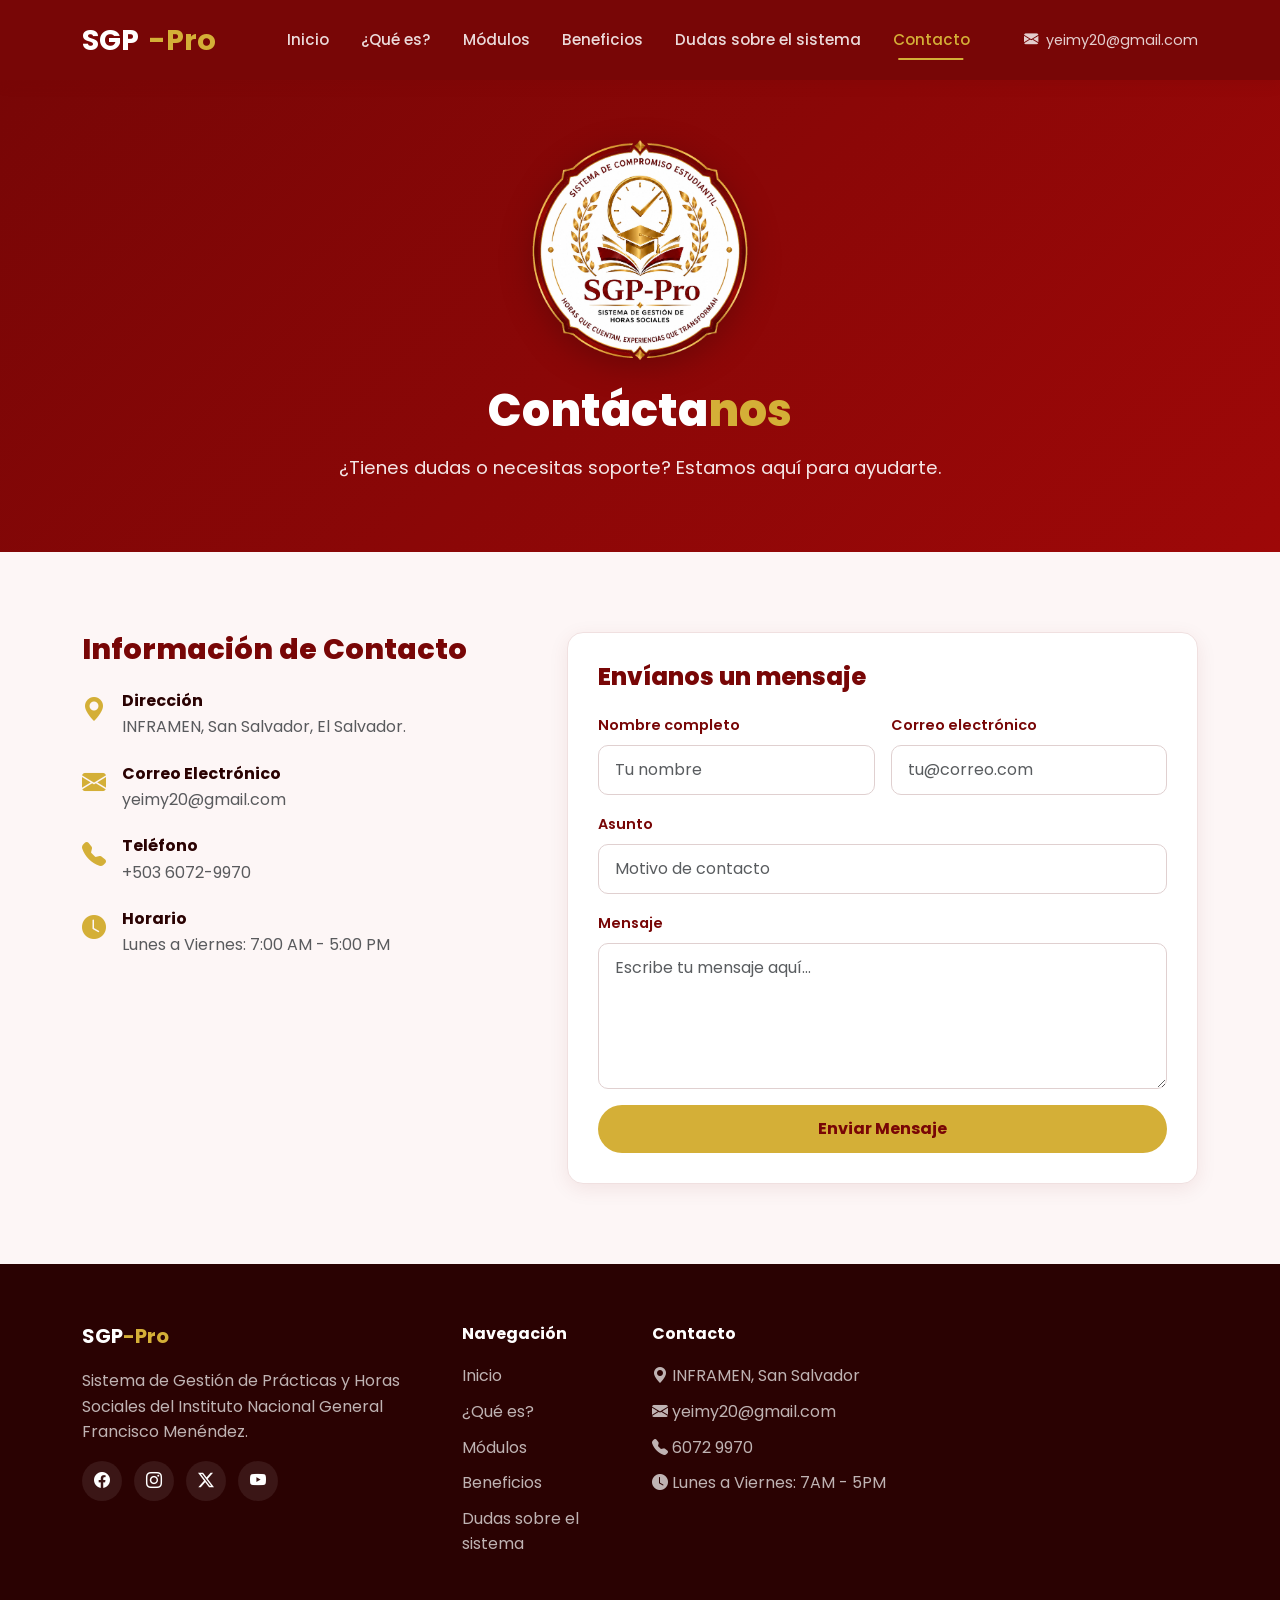
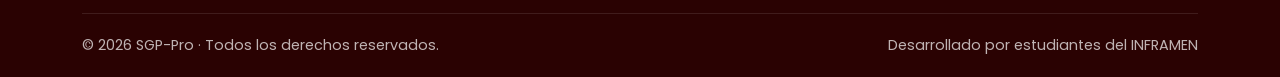
<file: contacto.html>
<!DOCTYPE html>
<html lang="es">
<head>
    <meta charset="UTF-8">
    <meta name="viewport" content="width=device-width, initial-scale=1.0">
    <title>Contacto | SGP-Pro</title>
    <link href="https://cdn.jsdelivr.net/npm/bootstrap@5.3.2/dist/css/bootstrap.min.css" rel="stylesheet">
    <link rel="stylesheet" href="https://cdn.jsdelivr.net/npm/bootstrap-icons@1.11.1/font/bootstrap-icons.css">
    <link href="https://fonts.googleapis.com/css2?family=Poppins:wght@300;400;500;600;700;800;900&display=swap" rel="stylesheet">
    <link rel="stylesheet" href="css/styles.css">
</head>
<body>

    <!-- NAVBAR -->
    <nav class="navbar navbar-expand-lg navbar-custom sticky-top">
        <div class="container">
            <a class="navbar-brand" href="index.html">SGP<span>-Pro</span></a>
            <button class="navbar-toggler" type="button" data-bs-toggle="collapse" data-bs-target="#menuPrincipal">
                <span class="navbar-toggler-icon"></span>
            </button>
            <div class="collapse navbar-collapse" id="menuPrincipal">
                <ul class="navbar-nav mx-auto mb-2 mb-lg-0">
                    <li class="nav-item"><a class="nav-link" href="index.html">Inicio</a></li>
                    <li class="nav-item"><a class="nav-link" href="que-es.html">¿Qué es?</a></li>
                    <li class="nav-item"><a class="nav-link" href="modulos.html">Módulos</a></li>
                    <li class="nav-item"><a class="nav-link" href="beneficios.html">Beneficios</a></li>
                    <!-- ✅ REDIRECCIÓN A DUDAS SOBRE EL SISTEMA -->
                    <li class="nav-item"><a class="nav-link" href="index.html#faq">Dudas sobre el sistema</a></li>
                    <li class="nav-item"><a class="nav-link active" href="contacto.html">Contacto</a></li>
                </ul>
                <!-- ✅ CORREO DE YEIMY -->
                <a href="mailto:yeimy20@gmail.com" class="nav-contact d-none d-lg-flex">
                    <i class="bi bi-envelope-fill"></i> yeimy20@gmail.com
                </a>
            </div>
        </div>
    </nav>

    <!-- ✅ CABECERA CON LOGO (igual que en las otras páginas) -->
    <section class="page-header page-header-with-logo">
        <div class="container">
            <img src="img/logo.png" alt="Logo SGP-Pro" class="page-header-logo-large">
            <h1 class="mt-4">Contácta<span class="text-gold">nos</span></h1>
            <p>¿Tienes dudas o necesitas soporte? Estamos aquí para ayudarte.</p>
        </div>
    </section>

    <!-- CONTENIDO -->
    <section class="section-padding">
        <div class="container">
            <div class="row g-5">
                <div class="col-lg-5">
                    <h3 class="section-title" style="font-size: 1.8rem;">Información de Contacto</h3>
                    <ul class="list-unstyled mt-4">
                        <li class="mb-4 d-flex align-items-start">
                            <i class="bi bi-geo-alt-fill text-gold fs-4 me-3"></i>
                            <div>
                                <h6 class="fw-bold mb-1">Dirección</h6>
                                <p class="text-muted mb-0">INFRAMEN, San Salvador, El Salvador.</p>
                            </div>
                        </li>
                        <li class="mb-4 d-flex align-items-start">
                            <i class="bi bi-envelope-fill text-gold fs-4 me-3"></i>
                            <div>
                                <h6 class="fw-bold mb-1">Correo Electrónico</h6>
                                <!-- ✅ CORREO DE YEIMY -->
                                <p class="text-muted mb-0">yeimy20@gmail.com</p>
                            </div>
                        </li>
                        <li class="mb-4 d-flex align-items-start">
                            <i class="bi bi-telephone-fill text-gold fs-4 me-3"></i>
                            <div>
                                <h6 class="fw-bold mb-1">Teléfono</h6>
                                <p class="text-muted mb-0">+503 6072-9970</p>
                            </div>
                        </li>
                        <li class="mb-4 d-flex align-items-start">
                            <i class="bi bi-clock-fill text-gold fs-4 me-3"></i>
                            <div>
                                <h6 class="fw-bold mb-1">Horario</h6>
                                <p class="text-muted mb-0">Lunes a Viernes: 7:00 AM - 5:00 PM</p>
                            </div>
                        </li>
                    </ul>
                </div>
                <div class="col-lg-7">
                    <div class="card-custom">
                        <h3 class="section-title" style="font-size: 1.5rem;">Envíanos un mensaje</h3>
                        <form>
                            <div class="row g-3">
                                <div class="col-md-6">
                                    <label class="form-label">Nombre completo</label>
                                    <input type="text" class="form-control" placeholder="Tu nombre">
                                </div>
                                <div class="col-md-6">
                                    <label class="form-label">Correo electrónico</label>
                                    <input type="email" class="form-control" placeholder="tu@correo.com">
                                </div>
                                <div class="col-12">
                                    <label class="form-label">Asunto</label>
                                    <input type="text" class="form-control" placeholder="Motivo de contacto">
                                </div>
                                <div class="col-12">
                                    <label class="form-label">Mensaje</label>
                                    <textarea class="form-control" rows="5" placeholder="Escribe tu mensaje aquí..."></textarea>
                                </div>
                                <div class="col-12">
                                    <button type="submit" class="btn btn-gold w-100">Enviar Mensaje</button>
                                </div>
                            </div>
                        </form>
                    </div>
                </div>
            </div>
        </div>
    </section>

    <!-- FOOTER -->
    <footer class="footer">
        <div class="container">
            <div class="row g-4">
                <div class="col-lg-4">
                    <h5>SGP<span class="text-gold">-Pro</span></h5>
                    <p>Sistema de Gestión de Prácticas y Horas Sociales del Instituto Nacional General Francisco Menéndez.</p>
                    <div class="social-links">
                        <a href="#" aria-label="Facebook"><i class="bi bi-facebook"></i></a>
                        <a href="#" aria-label="Instagram"><i class="bi bi-instagram"></i></a>
                        <a href="#" aria-label="Twitter"><i class="bi bi-twitter-x"></i></a>
                        <a href="#" aria-label="YouTube"><i class="bi bi-youtube"></i></a>
                    </div>
                </div>
                <div class="col-lg-2 col-6">
                    <h6>Navegación</h6>
                    <ul>
                        <li><a href="index.html">Inicio</a></li>
                        <li><a href="que-es.html">¿Qué es?</a></li>
                        <li><a href="modulos.html">Módulos</a></li>
                        <li><a href="beneficios.html">Beneficios</a></li>
                        <!-- ✅ REDIRECCIÓN A DUDAS SOBRE EL SISTEMA -->
                        <li><a href="index.html#faq">Dudas sobre el sistema</a></li>
                    </ul>
                </div>
                <div class="col-lg-3 col-6">
                    <h6>Contacto</h6>
                    <ul>
                        <li><i class="bi bi-geo-alt-fill"></i> INFRAMEN, San Salvador</li>
                        <!-- ✅ CORREO DE YEIMY -->
                        <li><i class="bi bi-envelope-fill"></i> yeimy20@gmail.com</li>
                        <li><i class="bi bi-telephone-fill"></i> 6072 9970</li>
                        <li><i class="bi bi-clock-fill"></i> Lunes a Viernes: 7AM - 5PM</li>
                    </ul>
                </div>
            </div>
            <div class="footer-bottom">
                <div>© 2026 SGP-Pro · Todos los derechos reservados.</div>
                <div>Desarrollado por estudiantes del INFRAMEN</div>
            </div>
        </div>
    </footer>

    <script src="https://cdn.jsdelivr.net/npm/bootstrap@5.3.2/dist/js/bootstrap.bundle.min.js"></script>
</body>
</html>
</file>
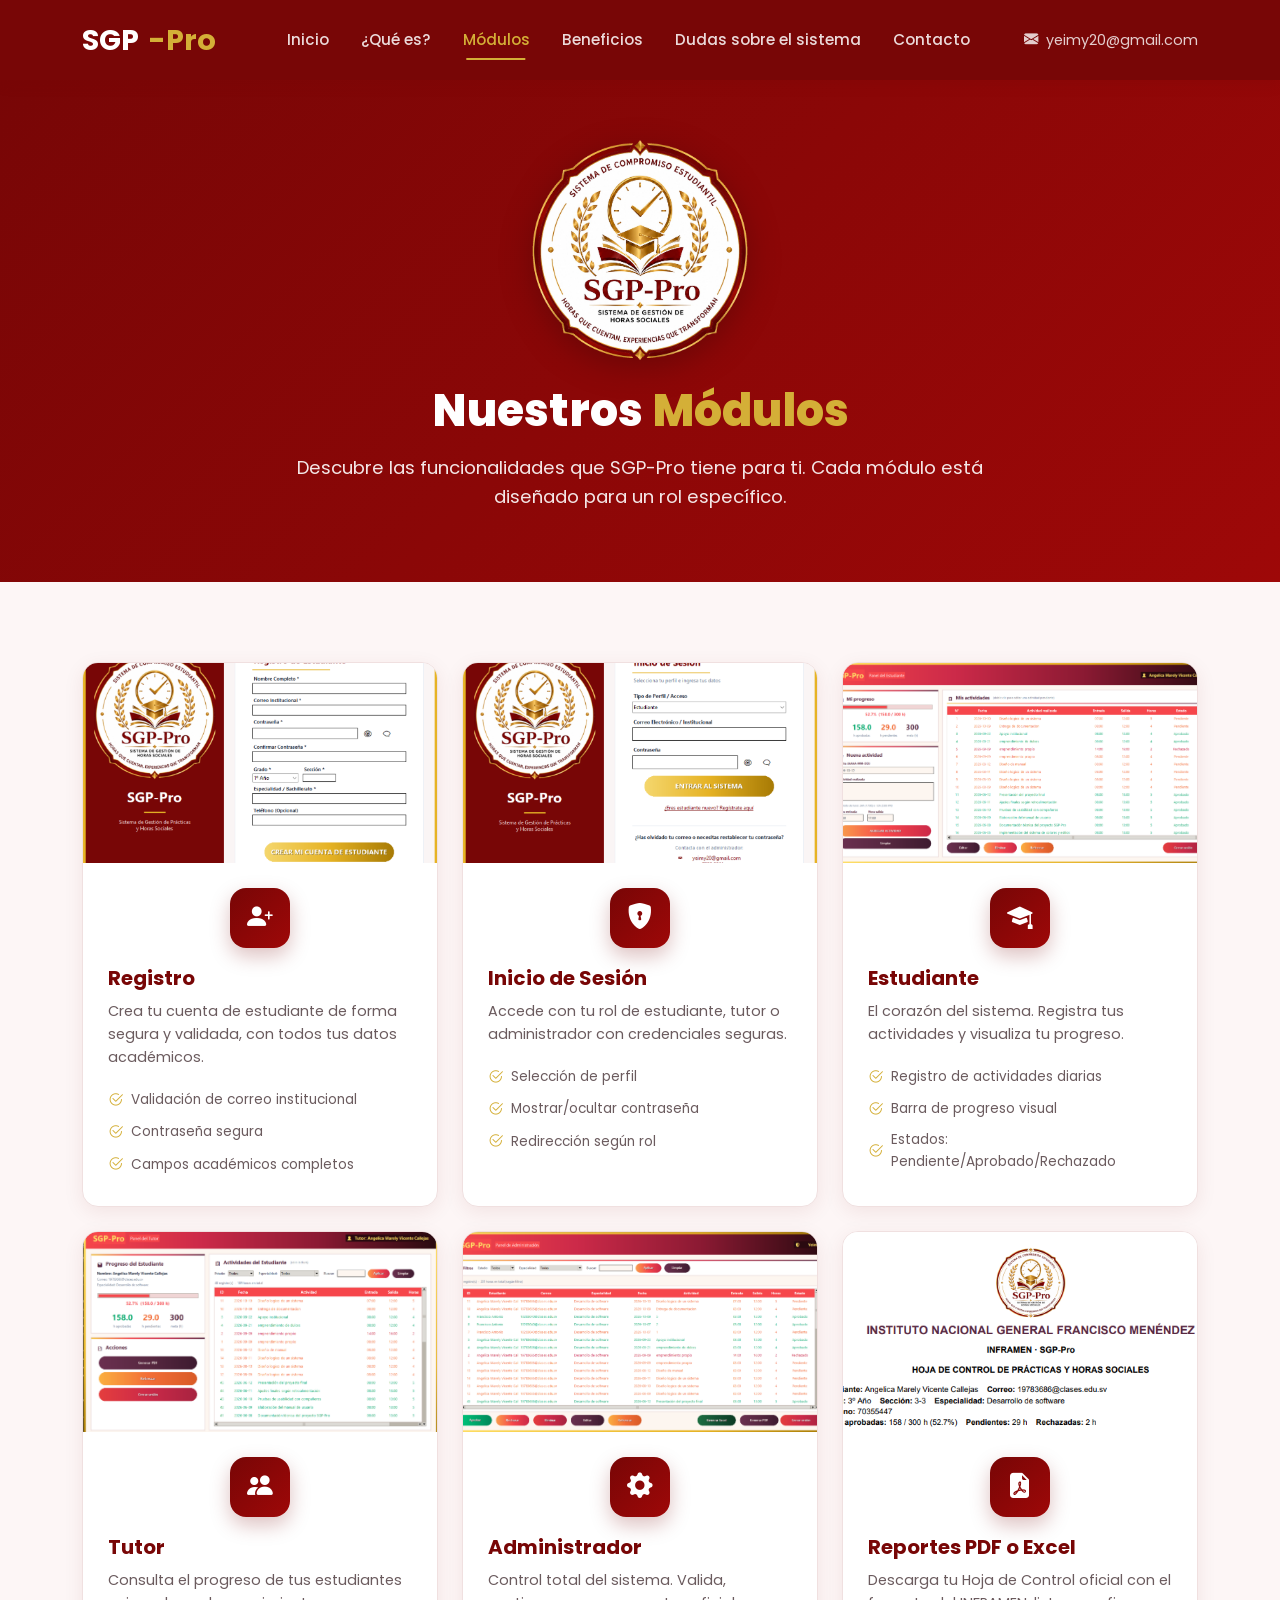
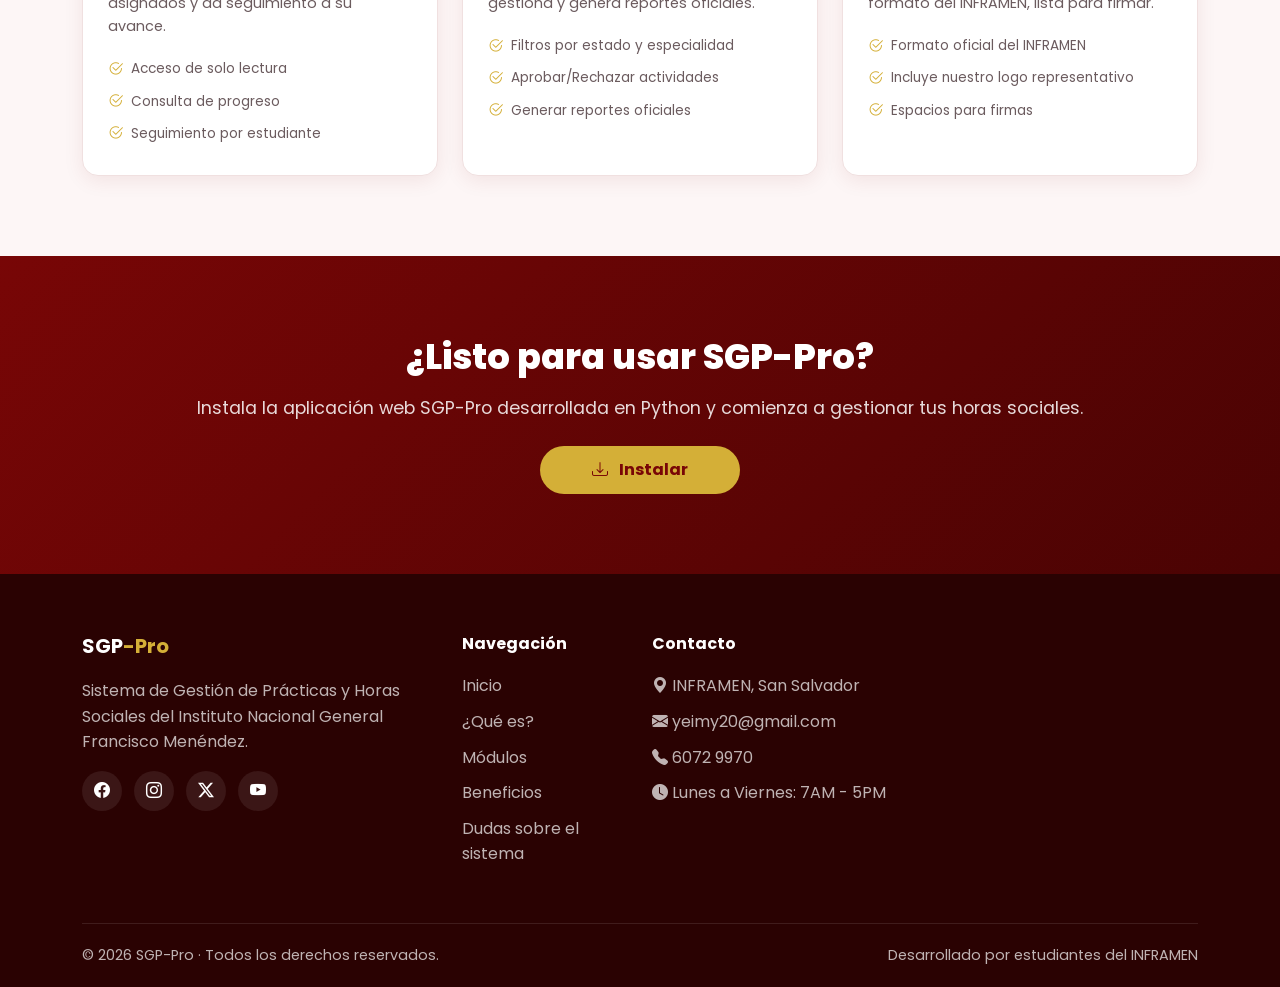
<file: modulos.html>
<!DOCTYPE html>
<html lang="es">
<head>
    <meta charset="UTF-8">
    <meta name="viewport" content="width=device-width, initial-scale=1.0">
    <title>Módulos | SGP-Pro</title>
    <link href="https://cdn.jsdelivr.net/npm/bootstrap@5.3.2/dist/css/bootstrap.min.css" rel="stylesheet">
    <link rel="stylesheet" href="https://cdn.jsdelivr.net/npm/bootstrap-icons@1.11.1/font/bootstrap-icons.css">
    <link href="https://fonts.googleapis.com/css2?family=Poppins:wght@300;400;500;600;700;800;900&family=Inter:wght@300;400;500;600;700&display=swap" rel="stylesheet">
    <link rel="stylesheet" href="css/styles.css">
</head>
<body>

    <!-- NAVBAR -->
    <nav class="navbar navbar-expand-lg navbar-custom sticky-top">
        <div class="container">
            <a class="navbar-brand" href="index.html">SGP<span>-Pro</span></a>
            <button class="navbar-toggler" type="button" data-bs-toggle="collapse" data-bs-target="#menuPrincipal">
                <span class="navbar-toggler-icon"></span>
            </button>
            <div class="collapse navbar-collapse" id="menuPrincipal">
                <ul class="navbar-nav mx-auto mb-2 mb-lg-0">
                    <li class="nav-item"><a class="nav-link" href="index.html">Inicio</a></li>
                    <li class="nav-item"><a class="nav-link" href="que-es.html">¿Qué es?</a></li>
                    <li class="nav-item"><a class="nav-link active" href="modulos.html">Módulos</a></li>
                    <li class="nav-item"><a class="nav-link" href="beneficios.html">Beneficios</a></li>
                    <li class="nav-item"><a class="nav-link" href="index.html#faq">Dudas sobre el sistema</a></li>
                    <li class="nav-item"><a class="nav-link" href="contacto.html">Contacto</a></li>
                </ul>
                <a href="#" class="nav-contact d-none d-lg-flex" id="correoNavbar" onclick="copiarCorreo(event)">
                    <i class="bi bi-envelope-fill"></i> yeimy20@gmail.com
                </a>
            </div>
        </div>
    </nav>

    <!-- ✅ CABECERA CON LOGO CENTRADO (igual que que-es.html) -->
    <section class="page-header page-header-with-logo">
        <div class="container">
            <img src="img/logo.png" alt="Logo SGP-Pro" class="page-header-logo-large">
            <h1 class="mt-4">Nuestros <span class="text-gold">Módulos</span></h1>
            <p>Descubre las funcionalidades que SGP-Pro tiene para ti. Cada módulo está diseñado para un rol específico.</p>
        </div>
    </section>

    <!-- ✅ MÓDULOS CON IMÁGENES ACTUALIZADAS -->
    <section class="section-padding">
        <div class="container">
            <div class="row g-4">

                <!-- Registro -->
                <div class="col-md-6 col-lg-4">
                    <div class="module-card-full">
                        <div class="module-card-img-wrapper">
                            <img src="img/modulo_registro.png" alt="Módulo de Registro"
                                 onerror="this.src='https://images.unsplash.com/photo-1516321318423-f06f85e504b3?w=600'">
                        </div>
                        <div class="module-card-body">
                            <div class="module-card-icon-mini"><i class="bi bi-person-plus-fill"></i></div>
                            <h4>Registro</h4>
                            <p>Crea tu cuenta de estudiante de forma segura y validada, con todos tus datos académicos.</p>
                            <ul class="module-features-mini">
                                <li><i class="bi bi-check2-circle"></i> Validación de correo institucional</li>
                                <li><i class="bi bi-check2-circle"></i> Contraseña segura</li>
                                <li><i class="bi bi-check2-circle"></i> Campos académicos completos</li>
                            </ul>
                        </div>
                    </div>
                </div>

                <!-- Login -->
                <div class="col-md-6 col-lg-4">
                    <div class="module-card-full">
                        <div class="module-card-img-wrapper">
                            <img src="img/modulo_inicio_sesion.png" alt="Módulo de Inicio de Sesión"
                                 onerror="this.src='https://images.unsplash.com/photo-1633265486064-086b219458ec?w=600'">
                        </div>
                        <div class="module-card-body">
                            <div class="module-card-icon-mini"><i class="bi bi-shield-lock-fill"></i></div>
                            <h4>Inicio de Sesión</h4>
                            <p>Accede con tu rol de estudiante, tutor o administrador con credenciales seguras.</p>
                            <ul class="module-features-mini">
                                <li><i class="bi bi-check2-circle"></i> Selección de perfil</li>
                                <li><i class="bi bi-check2-circle"></i> Mostrar/ocultar contraseña</li>
                                <li><i class="bi bi-check2-circle"></i> Redirección según rol</li>
                            </ul>
                        </div>
                    </div>
                </div>

                <!-- Estudiante -->
                <div class="col-md-6 col-lg-4">
                    <div class="module-card-full">
                        <div class="module-card-img-wrapper">
                            <img src="img/modulo_estudiante.png" alt="Módulo de Estudiante"
                                 onerror="this.src='https://images.unsplash.com/photo-1434030216411-0b793f4b4173?w=600'">
                        </div>
                        <div class="module-card-body">
                            <div class="module-card-icon-mini"><i class="bi bi-mortarboard-fill"></i></div>
                            <h4>Estudiante</h4>
                            <p>El corazón del sistema. Registra tus actividades y visualiza tu progreso.</p>
                            <ul class="module-features-mini">
                                <li><i class="bi bi-check2-circle"></i> Registro de actividades diarias</li>
                                <li><i class="bi bi-check2-circle"></i> Barra de progreso visual</li>
                                <li><i class="bi bi-check2-circle"></i> Estados: Pendiente/Aprobado/Rechazado</li>
                            </ul>
                        </div>
                    </div>
                </div>

                <!-- Tutor -->
                <div class="col-md-6 col-lg-4">
                    <div class="module-card-full">
                        <div class="module-card-img-wrapper">
                            <img src="img/modulo_tutor.png" alt="Módulo de Tutor">
                        </div>
                        <div class="module-card-body">
                            <div class="module-card-icon-mini"><i class="bi bi-people-fill"></i></div>
                            <h4>Tutor</h4>
                            <p>Consulta el progreso de tus estudiantes asignados y da seguimiento a su avance.</p>
                            <ul class="module-features-mini">
                                <li><i class="bi bi-check2-circle"></i> Acceso de solo lectura</li>
                                <li><i class="bi bi-check2-circle"></i> Consulta de progreso</li>
                                <li><i class="bi bi-check2-circle"></i> Seguimiento por estudiante</li>
                            </ul>
                        </div>
                    </div>
                </div>

                <!-- Administrador -->
                <div class="col-md-6 col-lg-4">
                    <div class="module-card-full">
                        <div class="module-card-img-wrapper">
                            <img src="img/modulo_administrador.png" alt="Módulo de Administrador"
                                 onerror="this.src='https://images.unsplash.com/photo-1454165804606-c3d57bc86b40?w=600'">
                        </div>
                        <div class="module-card-body">
                            <div class="module-card-icon-mini"><i class="bi bi-gear-fill"></i></div>
                            <h4>Administrador</h4>
                            <p>Control total del sistema. Valida, gestiona y genera reportes oficiales.</p>
                            <ul class="module-features-mini">
                                <li><i class="bi bi-check2-circle"></i> Filtros por estado y especialidad</li>
                                <li><i class="bi bi-check2-circle"></i> Aprobar/Rechazar actividades</li>
                                <li><i class="bi bi-check2-circle"></i> Generar reportes oficiales</li>
                            </ul>
                        </div>
                    </div>
                </div>

                <!-- Reportes PDF -->
                <div class="col-md-6 col-lg-4">
                    <div class="module-card-full">
                        <div class="module-card-img-wrapper">
                            <img src="img/reportes_pdf.png" alt="Reportes PDF"
                                 onerror="this.src='https://images.unsplash.com/photo-1568667256549-094345857637?w=600'">
                        </div>
                        <div class="module-card-body">
                            <div class="module-card-icon-mini"><i class="bi bi-file-earmark-pdf-fill"></i></div>
                            <h4>Reportes PDF o Excel</h4>
                            <p>Descarga tu Hoja de Control oficial con el formato del INFRAMEN, lista para firmar.</p>
                            <ul class="module-features-mini">
                                <li><i class="bi bi-check2-circle"></i> Formato oficial del INFRAMEN</li>
                                <li><i class="bi bi-check2-circle"></i> Incluye nuestro logo representativo</li>
                                <li><i class="bi bi-check2-circle"></i> Espacios para firmas</li>
                            </ul>
                        </div>
                    </div>
                </div>
            </div>
        </div>
    </section>

    <!-- ✅ CTA FINAL CON BOTÓN DE INSTALAR -->
    <section class="cta-section">
        <div class="container text-center">
            <h2 class="mb-3">¿Listo para usar SGP-Pro?</h2>
            <p class="mb-4">Instala la aplicación web SGP-Pro desarrollada en Python y comienza a gestionar tus horas sociales.</p>
            <div class="d-flex gap-3 justify-content-center flex-wrap">
                <button type="button" class="btn btn-gold" id="btnInstalar" onclick="instalarApp()">
                    <i class="bi bi-download me-2"></i> Instalar
                </button>
            </div>
        </div>
    </section>

    <!-- FOOTER -->
    <footer class="footer">
        <div class="container">
            <div class="row g-4">
                <div class="col-lg-4">
                    <h5>SGP<span class="text-gold">-Pro</span></h5>
                    <p>Sistema de Gestión de Prácticas y Horas Sociales del Instituto Nacional General Francisco Menéndez.</p>
                    <div class="social-links">
                        <a href="#" aria-label="Facebook"><i class="bi bi-facebook"></i></a>
                        <a href="#" aria-label="Instagram"><i class="bi bi-instagram"></i></a>
                        <a href="#" aria-label="Twitter"><i class="bi bi-twitter-x"></i></a>
                        <a href="#" aria-label="YouTube"><i class="bi bi-youtube"></i></a>
                    </div>
                </div>
                <div class="col-lg-2 col-6">
                    <h6>Navegación</h6>
                    <ul>
                        <li><a href="index.html">Inicio</a></li>
                        <li><a href="que-es.html">¿Qué es?</a></li>
                        <li><a href="modulos.html">Módulos</a></li>
                        <li><a href="beneficios.html">Beneficios</a></li>
                        <!-- ✅ AGREGADO: Dudas sobre el sistema -->
                        <li><a href="index.html#faq">Dudas sobre el sistema</a></li>
                    </ul>
                </div>
                <div class="col-lg-3 col-6">
                    <h6>Contacto</h6>
                    <ul>
                        <li><i class="bi bi-geo-alt-fill"></i> INFRAMEN, San Salvador</li>
                        <li><i class="bi bi-envelope-fill"></i> yeimy20@gmail.com</li>
                        <li><i class="bi bi-telephone-fill"></i> 6072 9970</li>
                        <li><i class="bi bi-clock-fill"></i> Lunes a Viernes: 7AM - 5PM</li>
                    </ul>
                </div>
            </div>
            <div class="footer-bottom">
                <div>© 2026 SGP-Pro · Todos los derechos reservados.</div>
                <div>Desarrollado por estudiantes del INFRAMEN</div>
            </div>
        </div>
    </footer>

    <!-- ✅ SCRIPT (copiar correo + instalar con animación) -->
    <script>
        // ✅ Copiar correo
        function copiarCorreo(event) {
            event.preventDefault();
            const correo = "yeimy20@gmail.com";
            
            if (navigator.clipboard && window.isSecureContext) {
                navigator.clipboard.writeText(correo).then(() => {
                    mostrarNotificacion("¡Correo copiado! " + correo);
                }).catch(() => {
                    copiarFallback(correo);
                });
            } else {
                copiarFallback(correo);
            }
        }
        
        function copiarFallback(texto) {
            const textarea = document.createElement('textarea');
            textarea.value = texto;
            textarea.style.position = 'fixed';
            textarea.style.opacity = '0';
            document.body.appendChild(textarea);
            textarea.select();
            try {
                document.execCommand('copy');
                mostrarNotificacion("¡Correo copiado! " + texto);
            } catch (err) {
                alert("No se pudo copiar el correo. Por favor, cópialo manualmente: " + texto);
            }
            document.body.removeChild(textarea);
        }
        
        function mostrarNotificacion(mensaje) {
            const notif = document.createElement('div');
            notif.textContent = mensaje;
            notif.style.cssText = `
                position: fixed;
                bottom: 100px;
                left: 50%;
                transform: translateX(-50%);
                background: #780606;
                color: white;
                padding: 12px 24px;
                border-radius: 50px;
                font-weight: 600;
                font-size: 0.9rem;
                box-shadow: 0 10px 30px rgba(120, 6, 6, 0.4);
                z-index: 9999;
                opacity: 0;
                transition: opacity 0.3s ease;
            `;
            document.body.appendChild(notif);
            
            setTimeout(() => { notif.style.opacity = '1'; }, 10);
            setTimeout(() => {
                notif.style.opacity = '0';
                setTimeout(() => notif.remove(), 300);
            }, 2500);
        }
        
        // ✅ Instalar con animación COMPLETA
        function instalarApp() {
            const btn = document.getElementById('btnInstalar');
            const textoOriginal = btn.innerHTML;
            
            // Paso 1: "Instalando..."
            btn.innerHTML = '<i class="bi bi-hourglass-split me-2"></i> Instalando...';
            btn.disabled = true;
            
            // Paso 2: Después de 2s → "¡Instalación simulada!" + notificación
            setTimeout(() => {
                btn.innerHTML = '<i class="bi bi-check-circle-fill me-2"></i> ¡Instalación simulada!';
                
                const notif = document.createElement('div');
                notif.innerHTML = `
                    <div style="display: flex; align-items: center; gap: 12px;">
                        <i class="bi bi-info-circle-fill" style="font-size: 1.5rem;"></i>
                        <div>
                            <strong>Demo:</strong> Esta es una instalación simulada.<br>
                            <small style="opacity: 0.9;">La app real está en desarrollo.</small>
                        </div>
                    </div>
                `;
                notif.style.cssText = `
                    position: fixed;
                    top: 100px;
                    right: 25px;
                    background: linear-gradient(135deg, #780606, #9e0808);
                    color: white;
                    padding: 18px 24px;
                    border-radius: 14px;
                    font-size: 0.9rem;
                    box-shadow: 0 15px 40px rgba(120, 6, 6, 0.5);
                    z-index: 9999;
                    max-width: 350px;
                    opacity: 0;
                    transform: translateX(50px);
                    transition: all 0.4s ease;
                `;
                document.body.appendChild(notif);
                
                setTimeout(() => {
                    notif.style.opacity = '1';
                    notif.style.transform = 'translateX(0)';
                }, 10);
                
                setTimeout(() => {
                    notif.style.opacity = '0';
                    notif.style.transform = 'translateX(50px)';
                    setTimeout(() => notif.remove(), 400);
                }, 3500);
                
                // Paso 3: Restaurar botón
                setTimeout(() => {
                    btn.innerHTML = textoOriginal;
                    btn.disabled = false;
                }, 2500);
            }, 2000);
        }
    </script>

    <script src="https://cdn.jsdelivr.net/npm/bootstrap@5.3.2/dist/js/bootstrap.bundle.min.js"></script>
</body>
</html>
</file>
<file: css/styles.css>
/* ============================================================
   SGP-PRO - HOJA DE ESTILOS PRINCIPAL
   Paleta: Rojo Sangre (#780606) + Dorado (#D4AF37)
   ============================================================ */

/* ==================== VARIABLES Y RESET ==================== */
:root {
    --color-primary: #780606;       /* Rojo Sangre Principal */
    --color-primary-light: #9e0808; /* Rojo Sangre Claro */
    --color-primary-dark: #4a0303;  /* Rojo Sangre Oscuro */
    --color-gold: #D4AF37;          /* Dorado (Acento) */
    --color-gold-hover: #B8962E;
    --color-bg-light: #fdf6f6;      /* Fondo claro con tinte rojo sutil */
    --color-text-dark: #2a0202;     /* Texto oscuro con tinte rojo */
    --color-text-muted: #6b5b5e;    /* Texto secundario */
    --color-text-light: #ffffff;
    --font-main: 'Poppins', sans-serif;
    --font-secondary: 'Inter', sans-serif;
}

* {
    margin: 0;
    padding: 0;
    box-sizing: border-box;
}

html {
    scroll-behavior: smooth;
}

body {
    font-family: var(--font-main);
    color: var(--color-text-dark);
    background-color: var(--color-bg-light);
    overflow-x: hidden;
    line-height: 1.6;
}

/* Utilidades de color */
.text-gold { color: var(--color-gold) !important; }
.text-primary-custom { color: var(--color-primary) !important; }
.bg-primary-custom { background-color: var(--color-primary) !important; }
.bg-light-custom { background-color: #fdf6f6 !important; }

/* ==================== NAVBAR HORIZONTAL ==================== */
.navbar-custom {
    background-color: var(--color-primary);
    padding: 12px 0;
    box-shadow: 0 4px 12px rgba(120, 6, 6, 0.2);
    transition: all 0.3s ease;
}

.navbar-custom .navbar-brand {
    display: flex;
    align-items: center;
    gap: 10px;
    color: white;
    font-weight: 700;
    font-size: 1.8rem;
    text-decoration: none;
}

.navbar-custom .navbar-brand span {
    color: var(--color-gold);
}

.navbar-custom .nav-link {
    color: rgba(255, 255, 255, 0.85) !important;
    font-weight: 500;
    font-size: 0.95rem;
    padding: 8px 16px !important;
    transition: color 0.3s ease;
    position: relative;
}

.navbar-custom .nav-link:hover,
.navbar-custom .nav-link.active {
    color: var(--color-gold) !important;
}

.navbar-custom .nav-link::after {
    content: '';
    position: absolute;
    bottom: 0;
    left: 50%;
    transform: translateX(-50%);
    width: 0;
    height: 2px;
    background-color: var(--color-gold);
    transition: width 0.3s ease;
}

.navbar-custom .nav-link:hover::after,
.navbar-custom .nav-link.active::after {
    width: 60%;
}

.navbar-custom .navbar-toggler {
    border-color: rgba(255,255,255,0.3);
}

.navbar-custom .navbar-toggler-icon {
    background-image: url("data:image/svg+xml,%3csvg xmlns='http://www.w3.org/2000/svg' viewBox='0 0 30 30'%3e%3cpath stroke='rgba(255, 255, 255, 0.8)' stroke-linecap='round' stroke-miterlimit='10' stroke-width='2' d='M4 7h22M4 15h22M4 23h22'/%3e%3c/svg%3e");
}

.nav-contact {
    color: rgba(255,255,255,0.8);
    font-size: 0.9rem;
    display: flex;
    align-items: center;
    gap: 8px;
    text-decoration: none;
    transition: color 0.3s ease;
    cursor: pointer;
}

.nav-contact:hover {
    color: var(--color-gold) !important;
    transform: scale(1.05);
}

.nav-contact:active {
    transform: scale(0.98);
}

/* ==================== HERO / CABECERAS DE PÁGINA ==================== */
.page-header {
    background: linear-gradient(135deg, var(--color-primary) 0%, var(--color-primary-light) 100%);
    padding: 80px 0 60px;
    color: white;
    text-align: center;
    position: relative;
}

.page-header h1 {
    font-size: 3rem;
    font-weight: 800;
    margin-bottom: 15px;
}

.page-header p {
    font-size: 1.15rem;
    opacity: 0.9;
    max-width: 700px;
    margin: 0 auto;
}

/* Hero de inicio específico (con menos padding superior) */
.hero-section {
    background: linear-gradient(135deg, var(--color-primary) 0%, var(--color-primary-light) 100%);
    padding: 50px 0 80px;
    color: white;
    position: relative;
    overflow: hidden;
}

/* ✅ LOGO GRANDE SIN SOMBRA NI ESPACIOS EXTRA */
.hero-logo-large {
    height: 130px;
    width: auto;
    display: block;
    margin-bottom: 15px;
    margin-top: -10px;
    filter: none;
}

.hero-section h1 {
    font-size: 3.5rem;
    font-weight: 900;
    line-height: 1.2;
}

.hero-section .lead {
    font-size: 1.2rem;
    opacity: 0.9;
}

.hero-img {
    border-radius: 20px;
    box-shadow: 0 20px 40px rgba(0,0,0,0.3);
    width: 100%;
    height: auto;
    object-fit: cover;
}

/* ==================== SECCIONES ==================== */
.section-padding { padding: 80px 0; }

.section-tag {
    display: inline-block;
    background-color: rgba(120, 6, 6, 0.1);
    color: var(--color-primary);
    padding: 6px 16px;
    border-radius: 50px;
    font-size: 0.85rem;
    font-weight: 600;
    text-transform: uppercase;
    letter-spacing: 1px;
    margin-bottom: 15px;
}

.section-title {
    font-size: 2.5rem;
    font-weight: 800;
    margin-bottom: 20px;
    color: var(--color-primary);
}

.section-subtitle {
    font-size: 1.1rem;
    color: var(--color-text-muted);
    max-width: 600px;
    margin: 0 auto 40px;
}

.lead-text {
    font-size: 1.15rem;
    color: var(--color-text-muted);
    line-height: 1.8;
}

/* ==================== TARJETAS GENÉRICAS ==================== */
.card-custom {
    background: white;
    border-radius: 16px;
    padding: 30px;
    box-shadow: 0 5px 20px rgba(120, 6, 6, 0.08);
    transition: transform 0.3s ease, box-shadow 0.3s ease;
    border: 1px solid #f0e0e0;
    height: 100%;
}

.card-custom:hover {
    transform: translateY(-8px);
    box-shadow: 0 15px 30px rgba(120, 6, 6, 0.15);
}

.card-icon {
    width: 60px;
    height: 60px;
    background-color: rgba(120, 6, 6, 0.1);
    color: var(--color-primary);
    border-radius: 12px;
    display: flex;
    align-items: center;
    justify-content: center;
    font-size: 1.8rem;
    margin-bottom: 20px;
}

.card-custom h4 {
    font-size: 1.25rem;
    font-weight: 700;
    margin-bottom: 10px;
    color: var(--color-primary);
}

.card-custom p {
    color: var(--color-text-muted);
    font-size: 0.95rem;
    margin-bottom: 0;
}

/* ==================== PROBLEMA / SOLUCIÓN ==================== */
.problem-card, .solution-card {
    background: white;
    border-radius: 16px;
    padding: 35px;
    height: 100%;
    box-shadow: 0 5px 20px rgba(120, 6, 6, 0.08);
    border: 1px solid #f0e0e0;
}

.problem-card { border-top: 4px solid #dc3545; }
.solution-card { border-top: 4px solid #198754; }

.card-icon-problem, .card-icon-solution {
    width: 60px;
    height: 60px;
    border-radius: 12px;
    display: flex;
    align-items: center;
    justify-content: center;
    font-size: 1.8rem;
    margin-bottom: 20px;
}

.card-icon-problem { background: rgba(220, 53, 69, 0.1); color: #dc3545; }
.card-icon-solution { background: rgba(25, 135, 84, 0.1); color: #198754; }

.problem-list, .solution-list {
    list-style: none;
    padding: 0;
    margin: 0;
}

.problem-list li, .solution-list li {
    padding: 10px 0;
    font-size: 0.95rem;
    color: var(--color-text-muted);
    display: flex;
    align-items: center;
    gap: 10px;
}

.problem-list li i { color: #dc3545; }
.solution-list li i { color: #198754; }

/* ==================== PASOS (CÓMO FUNCIONA) ==================== */
.step-card {
    background: white;
    border-radius: 16px;
    padding: 30px 20px;
    text-align: center;
    height: 100%;
    box-shadow: 0 5px 20px rgba(120, 6, 6, 0.08);
    border: 1px solid #f0e0e0;
    position: relative;
    transition: transform 0.3s ease;
}

.step-card:hover { transform: translateY(-8px); }

.step-number {
    position: absolute;
    top: -15px;
    left: 20px;
    background: var(--color-gold);
    color: var(--color-primary);
    font-weight: 800;
    font-size: 1.1rem;
    padding: 5px 15px;
    border-radius: 50px;
}

.step-icon {
    width: 70px;
    height: 70px;
    background: rgba(120, 6, 6, 0.1);
    color: var(--color-primary);
    border-radius: 50%;
    display: flex;
    align-items: center;
    justify-content: center;
    font-size: 2rem;
    margin: 20px auto 15px;
}

.step-card h5 {
    color: var(--color-primary);
    font-weight: 700;
    margin-bottom: 10px;
}

.step-card p {
    color: var(--color-text-muted);
    font-size: 0.9rem;
    margin: 0;
}

/* ==================== TESTIMONIOS ==================== */
.testimonial-card {
    background: white;
    border-radius: 16px;
    padding: 30px;
    height: 100%;
    box-shadow: 0 5px 20px rgba(120, 6, 6, 0.08);
    border: 1px solid #f0e0e0;
}

.testimonial-card .stars {
    color: var(--color-gold);
    margin-bottom: 15px;
    font-size: 1.1rem;
}

.testimonial-card p {
    font-style: italic;
    color: var(--color-text-muted);
    margin-bottom: 20px;
}

.testimonial-author {
    display: flex;
    align-items: center;
    gap: 12px;
}

.testimonial-author .avatar {
    width: 45px;
    height: 45px;
    background: var(--color-primary);
    color: white;
    border-radius: 50%;
    display: flex;
    align-items: center;
    justify-content: center;
    font-weight: 700;
}

.testimonial-author strong {
    display: block;
    color: var(--color-primary);
    font-size: 0.95rem;
}

.testimonial-author small {
    color: var(--color-text-muted);
    font-size: 0.8rem;
}

/* ==================== FAQ / ACORDEÓN ==================== */
.accordion-item {
    border: 1px solid #f0e0e0;
    border-radius: 12px !important;
    margin-bottom: 12px;
    overflow: hidden;
    box-shadow: 0 3px 10px rgba(120, 6, 6, 0.05);
}

.accordion-button {
    background: white;
    color: var(--color-primary);
    font-weight: 600;
    padding: 18px 20px;
}

.accordion-button:not(.collapsed) {
    background: rgba(120, 6, 6, 0.05);
    color: var(--color-primary);
    box-shadow: none;
}

.accordion-button:focus {
    box-shadow: 0 0 0 0.25rem rgba(120, 6, 6, 0.15);
    border-color: var(--color-primary);
}

.accordion-button i {
    color: var(--color-gold);
}

.accordion-body {
    color: var(--color-text-muted);
    font-size: 0.95rem;
}

/* ==================== BOTONES ==================== */
.btn-gold {
    background-color: var(--color-gold);
    color: var(--color-primary);
    font-weight: 700;
    padding: 12px 30px;
    border-radius: 50px;
    border: none;
    transition: all 0.3s ease;
}

.btn-gold:hover {
    background-color: var(--color-gold-hover);
    color: var(--color-primary);
    transform: scale(1.05);
}

.btn-outline-custom {
    border: 2px solid rgba(255,255,255,0.5);
    color: white;
    font-weight: 600;
    padding: 12px 30px;
    border-radius: 50px;
    background: transparent;
    transition: all 0.3s ease;
}

.btn-outline-custom:hover {
    background-color: white;
    color: var(--color-primary);
    border-color: white;
}

/* ==================== FORMULARIOS ==================== */
.form-control {
    border: 1px solid #e0d0d0;
    border-radius: 10px;
    padding: 12px 16px;
    font-family: var(--font-main);
}

.form-control:focus {
    border-color: var(--color-primary);
    box-shadow: 0 0 0 0.25rem rgba(120, 6, 6, 0.15);
}

.form-label {
    font-weight: 600;
    color: var(--color-primary);
    font-size: 0.9rem;
}

/* ==================== FOOTER ==================== */
.footer {
    background-color: #2a0202;
    color: rgba(255,255,255,0.7);
    padding: 60px 0 20px;
}

.footer h5, .footer h6 {
    color: white;
    font-weight: 700;
    margin-bottom: 20px;
}

.footer a {
    color: rgba(255,255,255,0.7);
    text-decoration: none;
    transition: color 0.3s ease;
}

.footer a:hover { color: var(--color-gold); }

.footer ul { list-style: none; padding: 0; }
.footer ul li { margin-bottom: 10px; }

.footer-bottom {
    border-top: 1px solid rgba(255,255,255,0.1);
    padding-top: 20px;
    margin-top: 40px;
    display: flex;
    justify-content: space-between;
    font-size: 0.9rem;
}

/* ==================== RESPONSIVE BASE ==================== */
@media (max-width: 991.98px) {
    .hero-section h1 { font-size: 2.5rem; }
    .section-title { font-size: 2rem; }
    .page-header h1 { font-size: 2.2rem; }
}

@media (max-width: 575.98px) {
    .hero-section h1 { font-size: 2rem; }
    .section-title { font-size: 1.7rem; }
    .page-header h1 { font-size: 1.8rem; }
    .section-padding { padding: 50px 0; }
    .footer-bottom {
        flex-direction: column;
        text-align: center;
        gap: 10px;
    }
}

/* ==================== BOTÓN FLOTANTE DE CONTACTO ==================== */
.floating-contact {
    position: fixed;
    bottom: 25px;
    right: 25px;
    width: 60px;
    height: 60px;
    background: linear-gradient(135deg, var(--color-gold), var(--color-gold-hover));
    color: var(--color-primary);
    border-radius: 50%;
    display: flex;
    align-items: center;
    justify-content: center;
    font-size: 1.6rem;
    text-decoration: none;
    z-index: 999;
    box-shadow: 0 10px 30px rgba(212, 175, 55, 0.5);
    animation: pulseContact 2s infinite;
    transition: all 0.3s;
}

.floating-contact:hover {
    transform: scale(1.1);
    color: var(--color-primary);
}

@keyframes pulseContact {
    0%, 100% { box-shadow: 0 10px 30px rgba(212, 175, 55, 0.5); }
    50% { box-shadow: 0 10px 40px rgba(212, 175, 55, 0.8), 0 0 0 10px rgba(212, 175, 55, 0.1); }
}

.floating-tooltip {
    position: absolute;
    right: 75px;
    background: var(--color-primary);
    color: white;
    padding: 10px 15px;
    border-radius: 10px;
    font-size: 0.85rem;
    white-space: nowrap;
    opacity: 0;
    visibility: hidden;
    transition: all 0.3s;
    box-shadow: 0 5px 15px rgba(0, 0, 0, 0.2);
}

.floating-tooltip::after {
    content: '';
    position: absolute;
    right: -8px;
    top: 50%;
    transform: translateY(-50%);
    border-left: 8px solid var(--color-primary);
    border-top: 8px solid transparent;
    border-bottom: 8px solid transparent;
}

.floating-contact:hover .floating-tooltip {
    opacity: 1;
    visibility: visible;
}

/* ==================== BADGE DE GRATUITO EN EL HERO ==================== */
.badge-gratuito-hero {
    display: inline-flex;
    align-items: center;
    gap: 10px;
    background: rgba(212, 175, 55, 0.15);
    border: 1px solid rgba(212, 175, 55, 0.4);
    color: var(--color-gold);
    padding: 10px 20px;
    border-radius: 50px;
    font-size: 0.9rem;
    backdrop-filter: blur(10px);
}

.badge-gratuito-hero i { font-size: 1.15rem; flex-shrink: 0; }
.badge-gratuito-hero strong { color: var(--color-gold); font-weight: 700; }

/* Badge general del hero */
.badge-hero {
    display: inline-block;
    background: rgba(255, 255, 255, 0.1);
    color: rgba(255, 255, 255, 0.9);
    padding: 6px 16px;
    border-radius: 50px;
    font-size: 0.8rem;
    font-weight: 500;
    border: 1px solid rgba(255, 255, 255, 0.15);
}

/* ==================== IMAGEN DEL HERO CON FLOTANTES ==================== */
.hero-img-wrapper {
    position: relative;
    border-radius: 20px;
    overflow: hidden;
    box-shadow: 0 20px 40px rgba(0,0,0,0.3);
    transition: transform 0.5s;
}

.hero-img-wrapper:hover { transform: scale(1.02); }

.hero-img {
    width: 100%;
    height: 500px;
    object-fit: cover;
    display: block;
}

.hero-card-float {
    position: absolute;
    background: white;
    padding: 12px 18px;
    border-radius: 12px;
    box-shadow: 0 10px 30px rgba(0, 0, 0, 0.2);
    display: flex;
    align-items: center;
    gap: 10px;
    font-size: 0.85rem;
    font-weight: 600;
    color: var(--color-primary);
    animation: floatCard 3s ease-in-out infinite;
}

.hero-card-float i { font-size: 1.2rem; color: var(--color-gold); }
.hero-card-float.card-1 { top: 30px; left: 20px; }
.hero-card-float.card-2 { bottom: 40px; right: 20px; animation-delay: 1.5s; }

@keyframes floatCard {
    0%, 100% { transform: translateY(0); }
    50% { transform: translateY(-10px); }
}

/* ==================== MÓDULOS MINI EN INDEX ==================== */
.module-card-mini {
    background: white;
    border-radius: 16px;
    padding: 30px 25px;
    text-align: center;
    border: 2px solid #f0e0e0;
    transition: all 0.4s;
    height: 100%;
}

.module-card-mini:hover {
    border-color: var(--color-primary);
    transform: translateY(-8px);
    box-shadow: 0 20px 40px rgba(120, 6, 6, 0.15);
}

.module-card-icon-mini {
    width: 60px;
    height: 60px;
    background: linear-gradient(135deg, var(--color-primary), var(--color-primary-light));
    color: white;
    border-radius: 16px;
    display: flex;
    align-items: center;
    justify-content: center;
    font-size: 1.6rem;
    margin: 0 auto 18px;
    box-shadow: 0 8px 20px rgba(120, 6, 6, 0.25);
    transition: all 0.4s;
}

.module-card-mini:hover .module-card-icon-mini {
    transform: rotate(-8deg) scale(1.1);
}

.module-card-mini h5 {
    color: var(--color-primary);
    font-weight: 700;
    margin-bottom: 8px;
}

.module-card-mini p {
    color: var(--color-text-muted);
    font-size: 0.9rem;
    margin: 0;
}

/* ==================== MÓDULOS COMPLETOS ==================== */
.module-card-full {
    background: white;
    border-radius: 16px;
    overflow: hidden;
    box-shadow: 0 5px 20px rgba(120, 6, 6, 0.08);
    border: 1px solid #f0e0e0;
    transition: all 0.4s;
    height: 100%;
    display: flex;
    flex-direction: column;
}

.module-card-full:hover {
    transform: translateY(-8px);
    box-shadow: 0 20px 40px rgba(120, 6, 6, 0.15);
}

.module-card-img-wrapper {
    position: relative;
    overflow: hidden;
    height: 200px;
}

.module-card-img-wrapper img {
    width: 100%;
    height: 100%;
    object-fit: cover;
    transition: transform 0.6s;
}

.module-card-full:hover .module-card-img-wrapper img {
    transform: scale(1.1);
}

.module-card-body {
    padding: 25px;
    flex: 1;
    display: flex;
    flex-direction: column;
}

.module-card-body h4 {
    color: var(--color-primary);
    font-weight: 700;
    font-size: 1.25rem;
    margin-bottom: 10px;
}

.module-card-body p {
    color: var(--color-text-muted);
    font-size: 0.9rem;
    margin-bottom: 15px;
}

.module-features-mini {
    list-style: none;
    padding: 0;
    margin: 0;
}

.module-features-mini li {
    padding: 4px 0;
    font-size: 0.85rem;
    color: var(--color-text-muted);
    display: flex;
    align-items: center;
    gap: 8px;
}

.module-features-mini li i {
    color: var(--color-gold);
    font-size: 0.95rem;
    flex-shrink: 0;
}

/* ==================== BENEFICIOS COMPLETOS ==================== */
.benefit-card-full {
    background: white;
    border-radius: 16px;
    overflow: hidden;
    box-shadow: 0 5px 20px rgba(120, 6, 6, 0.08);
    border: 1px solid #f0e0e0;
    transition: all 0.4s;
    height: 100%;
}

.benefit-card-full:hover {
    transform: translateY(-8px);
    box-shadow: 0 20px 40px rgba(120, 6, 6, 0.15);
}

.benefit-img-wrapper {
    position: relative;
    overflow: hidden;
    height: 180px;
}

.benefit-img-wrapper img {
    width: 100%;
    height: 100%;
    object-fit: cover;
    transition: transform 0.6s;
}

.benefit-card-full:hover .benefit-img-wrapper img {
    transform: scale(1.1);
}

/* ✅ ICONO ROJO ARREGLADO: Ahora está dentro del marco, sin cortarse */
.benefit-overlay-icon {
    position: absolute;
    bottom: 15px;      /* Antes -25px, ahora dentro */
    right: 20px;       /* Un poco más a la izquierda */
    width: 55px;
    height: 55px;
    background: linear-gradient(135deg, var(--color-primary), var(--color-primary-light));
    color: white;
    border-radius: 50%;
    display: flex;
    align-items: center;
    justify-content: center;
    font-size: 1.4rem;
    box-shadow: 0 8px 20px rgba(120, 6, 6, 0.3);
    border: 3px solid white;
    z-index: 2;        /* Asegura que quede por encima de la imagen */
}

/* ✅ CLASE ESPECÍFICA PARA LA IMAGEN DE FILTROS (img/filtro.jpg) */
.benefit-img-filtro {
    width: 100%;
    height: 100%;
    object-fit: cover;
    display: block;
    transition: transform 0.6s;
}

.benefit-card-full:hover .benefit-img-filtro {
    transform: scale(1.1);
}

.benefit-body {
    padding: 35px 25px 25px;
}

.benefit-body h4 {
    color: var(--color-primary);
    font-weight: 700;
    font-size: 1.15rem;
    margin-bottom: 10px;
}

.benefit-body p {
    color: var(--color-text-muted);
    font-size: 0.9rem;
    margin: 0;
}

/* ==================== SOCIAL LINKS EN FOOTER ==================== */
.social-links {
    display: flex;
    gap: 12px;
    margin-top: 15px;
}

.social-links a {
    width: 40px;
    height: 40px;
    background: rgba(255, 255, 255, 0.08);
    border-radius: 50%;
    display: flex;
    align-items: center;
    justify-content: center;
    color: white;
    transition: all 0.3s;
    text-decoration: none;
}

.social-links a:hover {
    background: var(--color-gold);
    color: var(--color-primary);
    transform: translateY(-3px);
}

/* ==================== CTA SECTION ==================== */
.cta-section {
    background: linear-gradient(135deg, var(--color-primary) 0%, var(--color-primary-dark) 100%);
    padding: 80px 0;
    color: white;
    text-align: center;
}

.cta-section h2 {
    font-size: 2.2rem;
    font-weight: 800;
    color: white;
}

.cta-section p {
    color: rgba(255, 255, 255, 0.85);
    font-size: 1.1rem;
}

/* ==================== TARJETAS DE CARACTERÍSTICAS CON IMÁGENES ==================== */
.feature-card-img {
    background: white;
    border-radius: 16px;
    overflow: hidden;
    box-shadow: 0 5px 20px rgba(120, 6, 6, 0.08);
    border: 1px solid #f0e0e0;
    transition: all 0.4s ease;
    height: 100%;
    display: flex;
    flex-direction: column;
}

.feature-card-img:hover {
    transform: translateY(-8px);
    box-shadow: 0 20px 40px rgba(120, 6, 6, 0.15);
}

.feature-img-wrapper {
    width: 100%;
    height: 180px;
    overflow: hidden;
    position: relative;
}

.feature-img-wrapper img {
    width: 100%;
    height: 100%;
    object-fit: cover;
    transition: transform 0.6s ease;
}

.feature-card-img:hover .feature-img-wrapper img {
    transform: scale(1.1);
}

.feature-body {
    padding: 30px 25px;
    text-align: center;
    flex: 1;
}

.feature-body .card-icon {
    margin: 0 auto 18px;
}

.feature-body h4 {
    color: var(--color-primary);
    font-weight: 700;
    font-size: 1.2rem;
    margin-bottom: 10px;
}

.feature-body p {
    color: var(--color-text-muted);
    font-size: 0.9rem;
    margin: 0;
}

/* ==================== BOTÓN INSTALAR ==================== */
#btnInstalar {
    min-width: 200px;
    font-weight: 700;
    transition: all 0.3s ease;
}

#btnInstalar:disabled {
    opacity: 0.8;
    cursor: wait;
}

#btnInstalar:not(:disabled):hover {
    transform: scale(1.05);
    box-shadow: 0 10px 30px rgba(212, 175, 55, 0.5);
}

/* ==================== RESPONSIVE EXTRA ==================== */
@media (max-width: 991.98px) {
    .hero-img { height: 400px; }
    .hero-card-float { font-size: 0.75rem; padding: 8px 12px; }
    .hero-logo-large { height: 100px; margin-top: 0; }
    .hero-section { padding: 40px 0 60px; }
}

@media (max-width: 767.98px) {
    .hero-img { height: 320px; }
    .hero-card-float.card-2 { display: none; }
    .module-card-img-wrapper { height: 180px; }
    .benefit-img-wrapper { height: 160px; }
    .floating-contact { width: 55px; height: 55px; font-size: 1.4rem; }
    .floating-tooltip { display: none; }
    .hero-logo-large { height: 85px; }
    .hero-section { padding: 30px 0 50px; }
}

@media (max-width: 575.98px) {
    .hero-img { height: 260px; }
    .hero-card-float.card-1 { font-size: 0.7rem; }
    .badge-gratuito-hero { font-size: 0.75rem; padding: 8px 12px; }
    .hero-logo-large { height: 75px; }
    .hero-section { padding: 25px 0 40px; }
}

/* ==================== RESPONSIVE PARA LOGO GRANDE (pantallas XL) ==================== */
@media (max-width: 1199.98px) {
    .hero-logo-large { height: 115px; }
}

/* ==================== PAGE HEADER CON LOGO GRANDE Y VISIBLE ==================== */
.page-header-with-logo {
    padding: 60px 0 70px;
    text-align: center;
}

/* ✅ LOGO GRANDE Y VISIBLE EN LA CABECERA */
.page-header-logo-large {
    height: 220px;
    width: auto;
    max-width: 90%;
    display: block;
    margin: 0 auto 20px;
    filter: drop-shadow(0 8px 16px rgba(0, 0, 0, 0.25));
    transition: transform 0.4s ease;
}

.page-header-logo-large:hover {
    transform: scale(1.05);
}

.page-header-with-logo h1 {
    font-size: 2.8rem;
    font-weight: 800;
    margin-bottom: 15px;
}

.page-header-with-logo p {
    font-size: 1.15rem;
    opacity: 0.9;
    max-width: 700px;
    margin: 0 auto;
}

/* ==================== IMAGEN INTERACTIVA ==================== */
.interactive-img-wrapper {
    position: relative;
    border-radius: 20px;
    overflow: hidden;
    box-shadow: 0 20px 60px rgba(120, 6, 6, 0.15);
    cursor: pointer;
}

.interactive-img-wrapper img {
    width: 100%;
    height: auto;
    display: block;
    transition: transform 0.6s ease;
}

.interactive-img-wrapper:hover img {
    transform: scale(1.05);
}

.img-overlay {
    position: absolute;
    inset: 0;
    background: linear-gradient(to top, rgba(74, 3, 3, 0.9) 0%, transparent 60%);
    display: flex;
    flex-direction: column;
    align-items: center;
    justify-content: flex-end;
    padding: 25px;
    color: white;
    opacity: 0;
    transition: opacity 0.4s;
}

.interactive-img-wrapper:hover .img-overlay {
    opacity: 1;
}

.img-overlay i {
    font-size: 2.5rem;
    margin-bottom: 10px;
    color: var(--color-gold);
}

.img-overlay span {
    font-weight: 600;
    font-size: 1rem;
}

/* ==================== LISTA DE CARACTERÍSTICAS ==================== */
.feature-list-custom {
    list-style: none;
    padding: 0;
    margin: 0;
}

.feature-list-custom li {
    font-size: 1rem;
    color: var(--color-text-dark);
    padding: 10px 0;
    border-bottom: 1px solid #f0e0e0;
    display: flex;
    align-items: flex-start;
    gap: 10px;
}

.feature-list-custom li:last-child {
    border-bottom: none;
}

.feature-list-custom li i {
    font-size: 1.15rem;
    margin-top: 3px;
    flex-shrink: 0;
}

/* ==================== TARJETAS MVV (Misión, Visión, Valores) ==================== */
.mvv-card {
    background: white;
    border-radius: 20px;
    padding: 40px 30px;
    height: 100%;
    box-shadow: 0 10px 30px rgba(120, 6, 6, 0.08);
    border: 1px solid #f0e0e0;
    transition: all 0.4s ease;
    text-align: center;
    position: relative;
    overflow: hidden;
}

.mvv-card::before {
    content: '';
    position: absolute;
    top: 0;
    left: 0;
    right: 0;
    height: 4px;
    background: linear-gradient(90deg, var(--color-primary), var(--color-gold));
    transform: scaleX(0);
    transition: transform 0.4s ease;
}

.mvv-card:hover {
    transform: translateY(-8px);
    box-shadow: 0 20px 50px rgba(120, 6, 6, 0.15);
}

.mvv-card:hover::before {
    transform: scaleX(1);
}

.mvv-icon {
    width: 80px;
    height: 80px;
    background: linear-gradient(135deg, var(--color-primary), var(--color-primary-light));
    color: white;
    border-radius: 20px;
    display: flex;
    align-items: center;
    justify-content: center;
    font-size: 2.2rem;
    margin: 0 auto 20px;
    box-shadow: 0 10px 25px rgba(120, 6, 6, 0.25);
    transition: transform 0.4s;
}

.mvv-card:hover .mvv-icon {
    transform: rotate(-8deg) scale(1.1);
}

.mvv-card h4 {
    color: var(--color-primary);
    font-weight: 700;
    font-size: 1.4rem;
    margin-bottom: 15px;
}

.mvv-card p {
    color: var(--color-text-muted);
    font-size: 0.95rem;
    line-height: 1.7;
    margin: 0;
    text-align: left;
}

.values-list {
    list-style: none;
    padding: 0;
    margin: 0;
    text-align: left;
}

.values-list li {
    padding: 8px 0;
    color: var(--color-text-muted);
    font-size: 0.95rem;
    display: flex;
    align-items: center;
    gap: 10px;
}

.values-list li i {
    color: var(--color-gold);
    font-size: 1.1rem;
}

/* ==================== TARJETAS DE TECNOLOGÍAS ==================== */
.tech-card {
    background: white;
    border-radius: 16px;
    padding: 25px 15px;
    text-align: center;
    box-shadow: 0 5px 20px rgba(120, 6, 6, 0.08);
    border: 1px solid #f0e0e0;
    transition: all 0.4s ease;
    height: 100%;
}

.tech-card:hover {
    transform: translateY(-8px);
    box-shadow: 0 15px 35px rgba(120, 6, 6, 0.15);
    border-color: var(--color-gold);
}

.tech-card i {
    font-size: 2.5rem;
    color: var(--color-primary);
    margin-bottom: 15px;
    display: block;
    transition: transform 0.4s;
}

.tech-card:hover i {
    color: var(--color-gold);
    transform: scale(1.15);
}

.tech-card h6 {
    color: var(--color-primary);
    font-weight: 700;
    font-size: 1rem;
    margin-bottom: 5px;
}

.tech-card small {
    color: var(--color-text-muted);
    font-size: 0.8rem;
}

/* ==================== RESPONSIVE PAGE HEADER CON LOGO GRANDE ==================== */
@media (max-width: 991.98px) {
    .page-header-logo-large { height: 180px; }
    .page-header-with-logo h1 { font-size: 2.3rem; }
}

@media (max-width: 767.98px) {
    .page-header-logo-large { height: 140px; }
    .page-header-with-logo h1 { font-size: 2rem; }
    .mvv-card { padding: 30px 22px; }
}

@media (max-width: 575.98px) {
    .page-header-logo-large { height: 110px; }
    .page-header-with-logo { padding: 40px 0 50px; }
    .page-header-with-logo h1 { font-size: 1.7rem; }
    .page-header-with-logo p { font-size: 0.95rem; }
}
</file>
